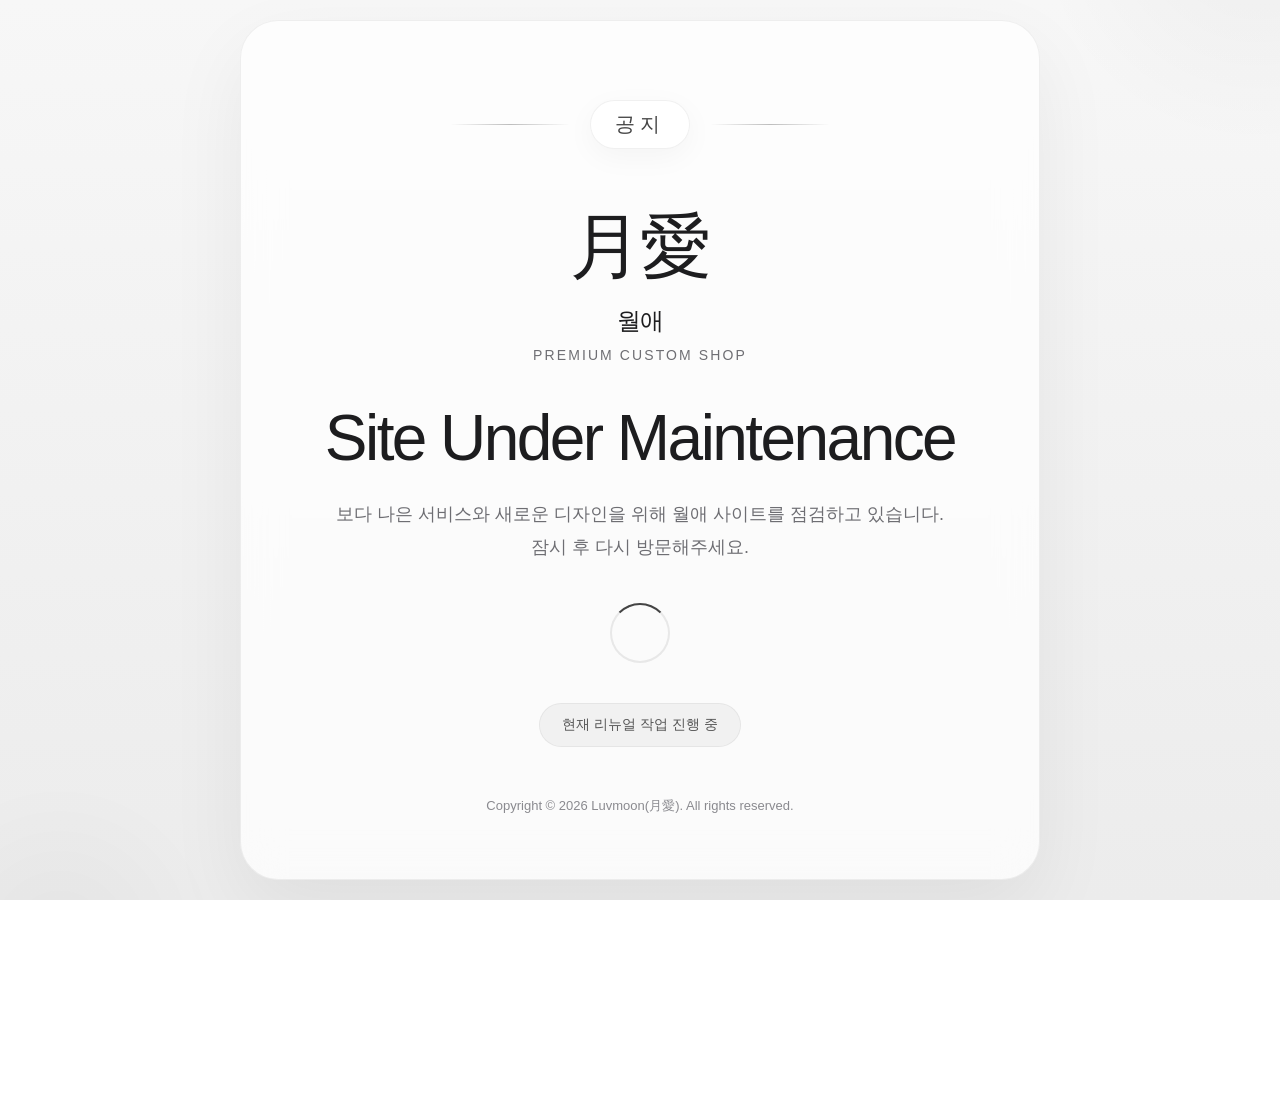
<file: maintenance.html>
<!DOCTYPE html>

<html lang="ko">

<head>

    <meta charset="UTF-8">
    <meta name="viewport" content="width=device-width, initial-scale=1.0">

    <title>월애 - 점검중</title>

    <link rel="stylesheet" href="maintenance_style.css">

</head>

<body>

    <div class="card">

        <div class="section-divider">

            <span class="line"></span>

            <span class="divider-text">
                공지
            </span>

            <span class="line"></span>

        </div>

        <div class="logo">
            月愛
        </div>

        <div class="sub_logo">
            월애
        </div>

        <div class="sub">
            Premium Custom Shop
        </div>

        <h1 class="title">
            Site Under Maintenance
        </h1>

        <p class="desc">
            보다 나은 서비스와 새로운 디자인을 위해
            월애 사이트를 점검하고 있습니다.
            <br>
            잠시 후 다시 방문해주세요.
        </p>

        <div class="loader"></div>

        <div class="notice">
            현재 리뉴얼 작업 진행 중
        </div>

        <div class="footer">
            Copyright © 2026 Luvmoon(月愛). All rights reserved.
        </div>

    </div>

</body>

</html>
</file>
<file: maintenance_style.css>
* {
    margin: 0;
    padding: 0;
    box-sizing: border-box;
}

html {
    overflow-x: hidden;
    scrollbar-gutter: stable;
}

body {

    width: 100vw;
    min-height: 100vh;

    position: relative;

    display: flex;
    justify-content: center;
    align-items: center;

    background:
        linear-gradient(
            180deg,
            #f7f7f7 0%,
            #ececec 100%
        );

    font-family:
        "Pretendard",
        "Noto Sans KR",
        sans-serif;

    overflow-x: hidden;
    overflow-y: hidden;
}

/* 배경 장식 */

body::before {

    content: "";

    position: absolute;

    width: clamp(200px, 35vw, 700px);
    height: clamp(200px, 35vw, 700px);

    top: -300px;
    right: -200px;

    border-radius: 50%;

    background:
        radial-gradient(
            rgba(0, 0, 0, .04),
            transparent 70%
        );

    pointer-events: none;
}

body::after {

    content: "";

    position: absolute;

    width: clamp(150px, 25vw, 500px);
    height: clamp(150px, 25vw, 500px);

    bottom: -200px;
    left: -100px;

    border-radius: 50%;

    background:
        radial-gradient(
            rgba(0, 0, 0, .03),
            transparent 70%
        );

    pointer-events: none;
}

/* 카드 */

.card {

    position: relative;

    width: min(90vw, 800px);

    padding:
        clamp(30px, 5vw, 70px)
        clamp(20px, 4vw, 50px);

    background:
        rgba(255, 255, 255, .75);

    backdrop-filter: blur(20px);

    border:
        1px solid rgba(0, 0, 0, .06);

    border-radius:
        clamp(24px, 3vw, 40px);

    text-align: center;

    box-shadow:
        0 30px 80px rgba(0, 0, 0, .06);

    transition:
        width .3s ease,
        padding .3s ease;
}

/* 구분선 */

.section-divider {

    display: flex;

    align-items: center;

    justify-content: center;

    gap: clamp(8px, 2vw, 20px);

    margin:
        clamp(10px, 2vw, 15px)
        auto
        clamp(30px, 5vw, 50px);

    width: fit-content;
}

.section-divider .line {

    width: clamp(40px, 12vw, 120px);

    height: 1px;

    background:
        linear-gradient(
            90deg,
            transparent,
            rgba(0, 0, 0, .25),
            transparent
        );
}

.section-divider .divider-text {

    font-size:
        clamp(12px, 2vw, 20px);

    font-weight: 300;

    letter-spacing: .25em;

    color: #444;

    padding:
        clamp(6px, 1vw, 10px)
        clamp(10px, 2vw, 24px);

    border-radius: 999px;

    background:
        rgba(255, 255, 255, .7);

    backdrop-filter: blur(12px);

    border:
        1px solid rgba(0, 0, 0, .06);

    box-shadow:
        0 8px 30px rgba(0, 0, 0, .04);
    
    word-break: keep-all;
}

.logo {

    font-size:
        clamp(42px, 8vw, 72px);

    font-weight: 300;

    color: #1d1d1f;

    margin-bottom:
        clamp(4px, 1vw, 10px);

    letter-spacing: -0.03em;
}

.sub_logo {

    font-size:
        clamp(16px, 3vw, 24px);

    font-weight: 300;

    color: #1d1d1f;

    margin-bottom:
        clamp(4px, 1vw, 10px);

    letter-spacing: -0.03em;
}

.sub {

    color: #6e6e73;

    font-size:
        clamp(10px, 1.5vw, 14px);

    letter-spacing: .15em;

    text-transform: uppercase;
}

.title {

    margin-top:
        clamp(20px, 4vw, 40px);

    font-size:
        clamp(32px, 5vw, 70px);

    font-weight: 250;

    color: #1d1d1f;

    letter-spacing: -0.04em;

    line-height: 1.1;
    
    word-break: keep-all;
}

.desc {

    margin-top:
        clamp(15px, 3vw, 25px);

    color: #6e6e73;

    font-size:
        clamp(13px, 2vw, 18px);

    line-height: 1.8;
    word-break: keep-all;
}

.notice {

    margin-top:
        clamp(20px, 4vw, 40px);

    display: inline-block;

    padding:
        clamp(8px, 1vw, 12px)
        clamp(14px, 2vw, 22px);

    border-radius: 999px;

    background:
        rgba(0, 0, 0, .04);

    border:
        1px solid rgba(0, 0, 0, .05);

    color: #555;

    font-size:
        clamp(11px, 1.5vw, 14px);
}

.footer {

    margin-top:
        clamp(25px, 5vw, 50px);

    color: #8a8a8f;

    font-size:
        clamp(10px, 1.3vw, 13px);
    
    word-break: keep-all;
}

.loader {

    width:
        clamp(35px, 5vw, 60px);

    height:
        clamp(35px, 5vw, 60px);

    margin:
        clamp(20px, 4vw, 40px)
        auto
        0;

    border-radius: 50%;

    border:
        2px solid rgba(0, 0, 0, .08);

    border-top-color: #444;

    animation:
        spin 1s linear infinite;
}

@keyframes spin {

    from {
        transform: rotate(0deg);
    }

    to {
        transform: rotate(360deg);
    }
}

@media (max-width: 999px) {

    .card {
        width: 94vw;
    }
}
</file>
